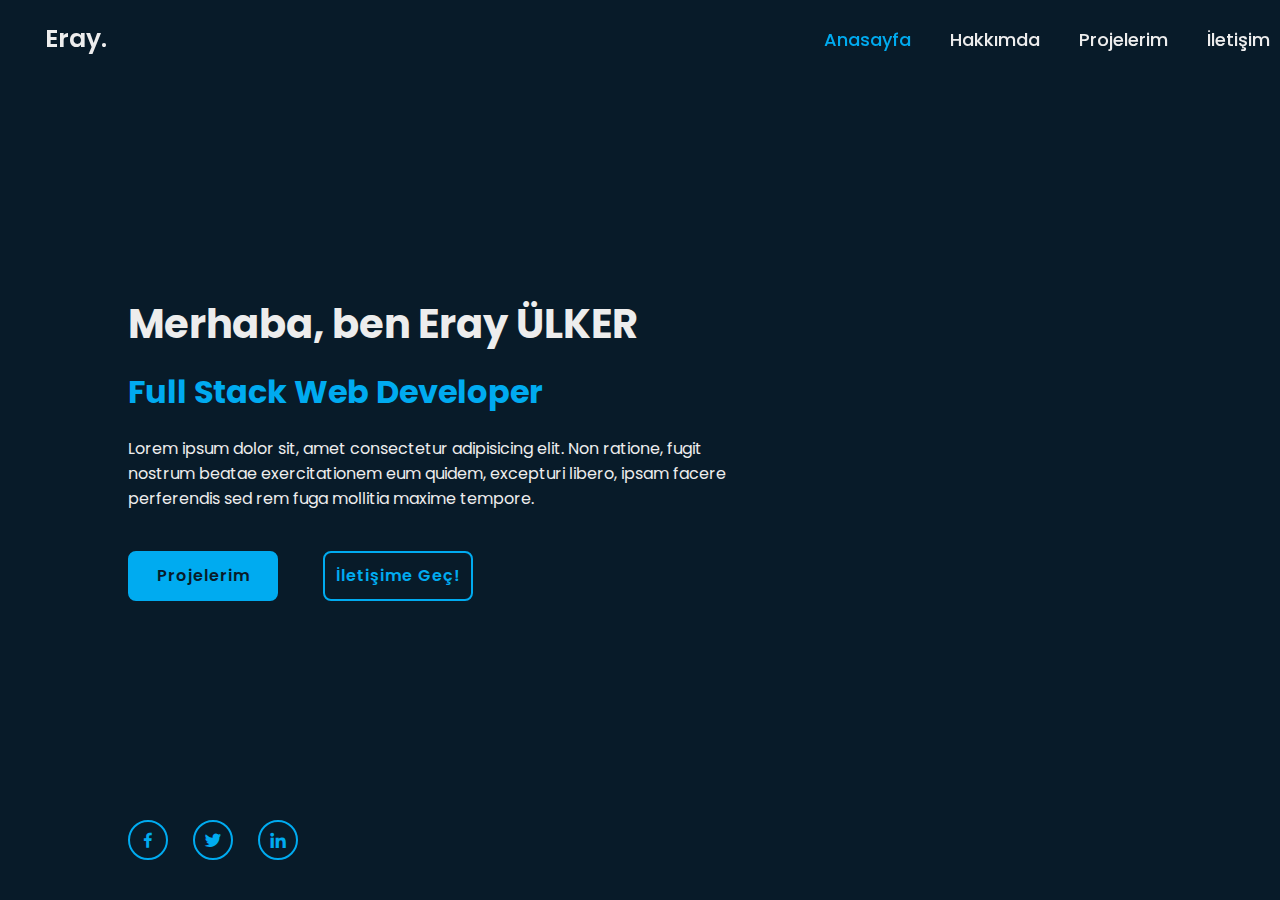
<file: index.html>
<!DOCTYPE html>
<html lang="tr">
<head>
    <meta charset="UTF-8">
    <meta http-equiv="X-UA-Compatible" content="IE=edge">
    <meta name="viewport" content="width=device-width, initial-scale=1.0">
    <title>Document</title>
    <link rel="stylesheet" href="style.css">
    <link rel="stylesheet" href="https://cdnjs.cloudflare.com/ajax/libs/font-awesome/6.4.0/css/all.min.css" integrity="sha512-iecdLmaskl7CVkqkXNQ/ZH/XLlvWZOJyj7Yy7tcenmpD1ypASozpmT/E0iPtmFIB46ZmdtAc9eNBvH0H/ZpiBw==" crossorigin="anonymous" referrerpolicy="no-referrer" />
    <link rel="preconnect" href="https://fonts.googleapis.com">
<link rel="preconnect" href="https://fonts.gstatic.com" crossorigin>
<link href="https://fonts.googleapis.com/css2?family=Poppins:ital,wght@0,800;0,900;1,300;1,400;1,500;1,600;1,700&display=swap" rel="stylesheet">
<link href='https://unpkg.com/boxicons@2.1.4/css/boxicons.min.css' rel='stylesheet'>
</head>
<body>
    

    <header class="header">
        <a href="#" class="logo">Eray.</a>
        
        <nav class="navbar">
            <a href="index.html" class="active">Anasayfa</a>
            <a href="aboutme.html">Hakkımda</a>
            <a href="projects.html">Projelerim</a>
            <a href="contact.html">İletişim</a>
        </nav>
    </header>


    <section class="anasayfa">
        <div class="anasayfa-content">
            <h1>Merhaba, ben Eray ÜLKER</h1>
            <h3>Full Stack Web Developer</h3>
            <p>Lorem ipsum dolor sit, amet consectetur adipisicing elit. Non ratione, fugit nostrum beatae exercitationem eum quidem, excepturi libero, ipsam facere perferendis sed rem fuga mollitia maxime tempore.</p>
            <div class="btn-box">
                <a href="projects.html">Projelerim</a>
                <a href="contact.html">İletişime Geç!</a>
            </div>
        </div>

        <div class="anasayfa-social">
            <a href=""><i class='bx bxl-facebook'></i></a>
            <a href=""><i class='bx bxl-twitter' ></i></a>
            <a href=""><i class='bx bxl-linkedin' ></i></a>
        </div>
    </section>


</body>
</html>
</file>
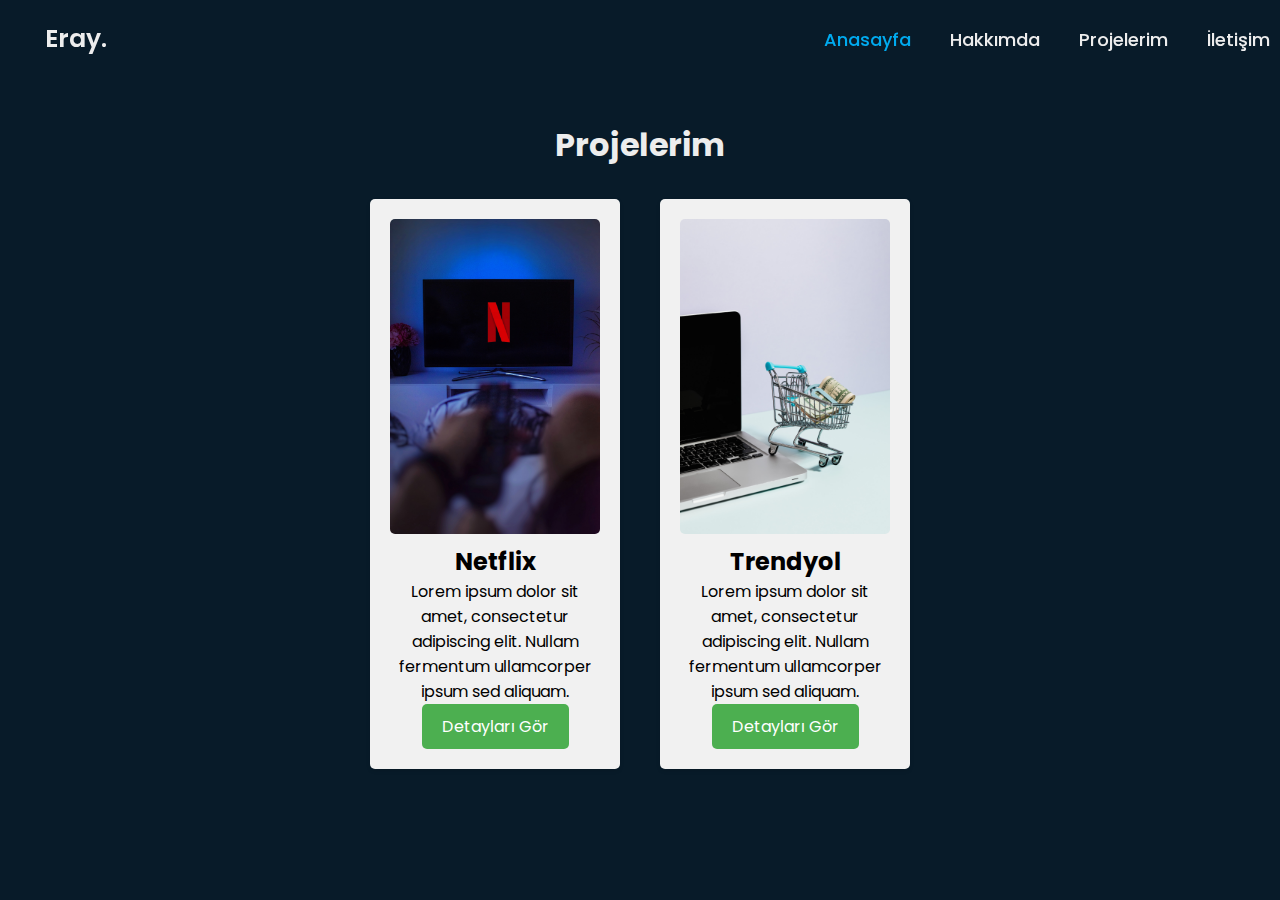
<file: projects.html>
<!DOCTYPE html>
<html>
<head>
  <title>Projelerim</title>
  <link rel="stylesheet" type="text/css" href="style.css">
</head>
<body>
    <header class="header">
        <a href="#" class="logo">Eray.</a>

        <nav class="navbar">
            <a href="index.html" class="active">Anasayfa</a>
            <a href="aboutme.html">Hakkımda</a>
            <a href="projects.html">Projelerim</a>
            <a href="contact.html">İletişim</a>
        </nav>
    </header>

  
  
  
  
    <div class="container">
        <h1>Projelerim</h1>
        <div class="projects-wrapper">
          <div class="project-card">
            <img src="img/netflix.jpg" alt="Proje 1">
            <div class="project-info">
              <h2>Netflix</h2>
              <p>Lorem ipsum dolor sit amet, consectetur adipiscing elit. Nullam fermentum ullamcorper ipsum sed aliquam.</p>
              <a href="#" class="btn">Detayları Gör</a>
            </div>
          </div>
          <div class="project-card">
            <img src="img/trendyol.jpg" alt="Proje 2">
            <div class="project-info">
              <h2>Trendyol</h2>
              <p>Lorem ipsum dolor sit amet, consectetur adipiscing elit. Nullam fermentum ullamcorper ipsum sed aliquam.</p>
              <a href="#" class="btn">Detayları Gör</a>
            </div>
          </div>
          <!-- Diğer projeler buraya eklenebilir -->
        </div>
      </div>
</body>
</html>
</file>
<file: style.css>
@import url('https://fonts.googleapis.com/css2?family=Poppins:ital,wght@0,800;0,900;1,300;1,400;1,500;1,600;1,700&display=swap');


* {
    margin: 0;
    padding: 0;
    font-family: 'Poppins', sans-serif;
    box-sizing: border-box;
}

body {
    background-color: #081b29;
    ;
    color: #ededed;
}

.header {
    position: fixed;
    top: 0;
    left: 0;
    width: 100%;
    padding: 20px 10px;
    background-color: transparent;
    display: flex;
    justify-content: space-between;
    align-items: center;
    z-index: 100;
}

.logo {
    font-size: 25px;
    color: #ededed;
    text-decoration: none;
    font-weight: 600;
    margin-left: 35px;
}

.navbar a {
    font-size: 18px;
    color: #ededed;
    text-decoration: none;
    font-weight: 500;
    margin-left: 35px;
}


.navbar a:hover {
    color: #00abf0;
}

.navbar a.active {
    color: #00abf0;
}

.anasayfa {
    display: flex;
    align-items: center;
    height: 100vh;
    padding: 0 10%;
}

.anasayfa-content {
    background-color: transparent;
    max-width: 600px;

}

.anasayfa-content h1 {
    font-size: 40px;
    font-weight: 700;
    line-height: 1.2;
}

.anasayfa-content h3 {
    font-size: 32px;
    font-weight: 700;
    color: #00abf0;
}

.anasayfa-content p {
    font-size: 16px;
    margin: 20px 0 40px;
}

.anasayfa-content .btn-box {
    width: 345px;
    display: flex;
    justify-content: space-between;
    height: 50px;
    background-color: transparent;
    margin-top: 25px;
}

.btn-box a {
    position: relative;
    display: inline-flex;
    justify-content: center;
    align-items: center;
    width: 150px;
    height: 100%;
    background-color: #00abf0;
    border: solid 2px #00abf0;
    border-radius: 8px;
    color: #081b29;
    text-decoration: none;
    font-weight: 600;
    letter-spacing: 1px;
    z-index: 1;
    overflow: hidden;
    transition: .5s;

}

.btn-box a:hover {
    color: #00abf0;
}

.btn-box a:nth-child(2) {
    background-color: transparent;
    color: #00abf0;

}

.btn-box a:nth-child(2)::before {
    background-color: #00abf0;
}

.btn-box a:nth-child(2):hover {
    color: #081b29;
}

.btn-box a::before {
    content: '';
    position: absolute;
    top: 0;
    left: 0;
    width: 0;
    height: 100%;
    background-color: #081b29;
    z-index: -1;
    transition: .5s;
}

.btn-box a:hover::before {
    width: 100%;

}


.anasayfa-social {
    position: absolute;
    bottom: 40px;
    width: 170px;
    display: flex;
    justify-content: space-between;
}

.anasayfa-social a {
    position: relative;
    display: inline-flex;
    justify-content: center;
    align-items: center;
    width: 40px;
    height: 40px;
    background-color: transparent;
    border: 2px solid #00abf0;
    border-radius: 50%;
    font-size: 20px;
    color: #00abf0;
    text-decoration: none;
    z-index: 1;
    overflow: hidden;
}

.anasayfa-social a::before {
    content: '';
    position: absolute;
    top: 0;
    left: 0;
    width: 100%;
    height: 100%;
    background-color: transparent;
    z-index: -1;
    transition: .5s;
}


.anasayfa-social a:hover:before {
    width: 100%;

}


/* İletişim Bölümü CSS */


.container {
    max-width: 600px;
    margin: 0 auto;
    padding: 20px;
    text-align: center;
    display: flex;
    flex-direction: column;
    justify-content: center;
    min-height: 100vh;
}

h1 {
    margin-bottom: 20px;
}

form {
    display: grid;
    grid-gap: 10px;
}

label {
    font-weight: bold;
}

input[type="text"],
input[type="email"],
textarea {
    width: 100%;
    padding: 10px;
    border: 1px solid #ccc;
}

input[type="submit"] {
    width: auto;
    background-color: #4CAF50;
    color: white;
    border: none;
    padding: 10px 20px;
    cursor: pointer;
    font-weight: bold;
}

input[type="submit"]:hover {
    background-color: #45a049;
}


/* Hakkımda bölümü CSS */


.container {
    max-width: 600px;
    margin: 0 auto;
    padding: 20px;
  }
  
  .card {
    background-color: #f1f1f1;
    border-radius: 10px;
    overflow: hidden;
    display: flex;
    align-items: center;
    box-shadow: 0 2px 4px rgba(0, 0, 0, 0.1);
  }
  
  .card-content {
    padding: 20px;
    color: black;
  }
  
  .card-content img {
    width: 150px;
    border-radius: 50%;
    margin-bottom: 20px;
  }
  
  h2 {
    margin-top: 0;
  }
  
  .social-icons {
    margin-top: 20px;
  }
  
  .social-icons a {
    color: #333;
    text-decoration: none;
    margin-right: 10px;
    transition: color 0.3s;
  }
  
  .social-icons a:hover {
    color: #000;
  }
  


/* Projelerim bölümü CSS */

body {
    margin: 0;
    padding: 0;
  }
  
  .container {
    display: flex;
    justify-content: center;
    align-items: center;
    height: 100vh;
    text-align: center;
  }
  
  h1 {
    margin-bottom: 20px;
  }
  
  .projects-wrapper {
    display: flex;
    justify-content: center;
    flex-wrap: wrap;
    gap: 20px;
  }
  
  .project-card {
    display: flex;
    flex-direction: column;
    align-items: center;
    justify-content: space-between;
    background-color: #f1f1f1;
    border-radius: 5px;
    box-shadow: 0 2px 4px rgba(0, 0, 0, 0.1);
    color: black;
    width: 250px;
    padding: 20px;
    margin: 10px;
  }
  
  .project-card img {
    width: 100%;
    height: auto;
    border-radius: 5px;
    margin-bottom: 10px;
  }
  
  .project-info {
    text-align: center;
    color: black;
  }
  
  h2 {
    margin-top: 0;
  }
  
  .btn {
    display: inline-block;
    background-color: #4CAF50;
    color: white;
    padding: 10px 20px;
    text-decoration: none;
    border-radius: 5px;
  }
  
  .btn:hover {
    background-color: #45a049;
  }
</file>
